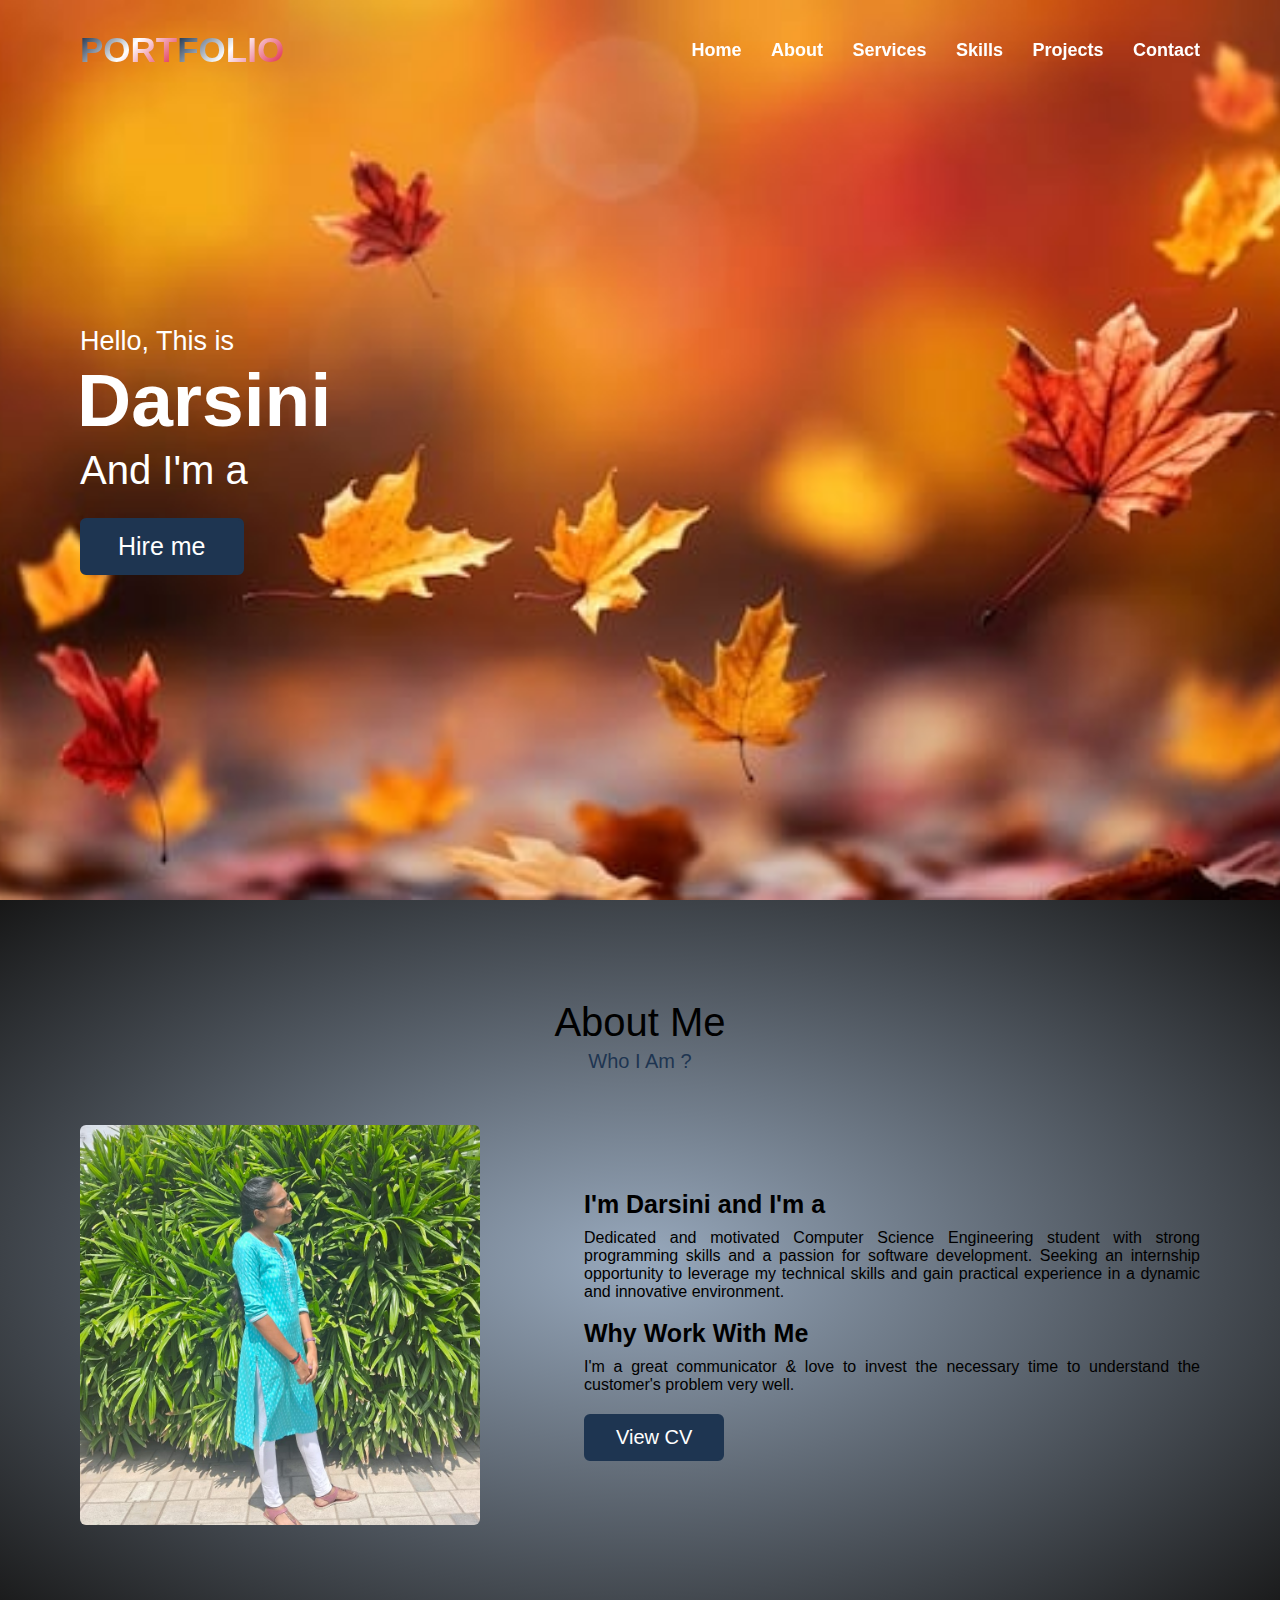
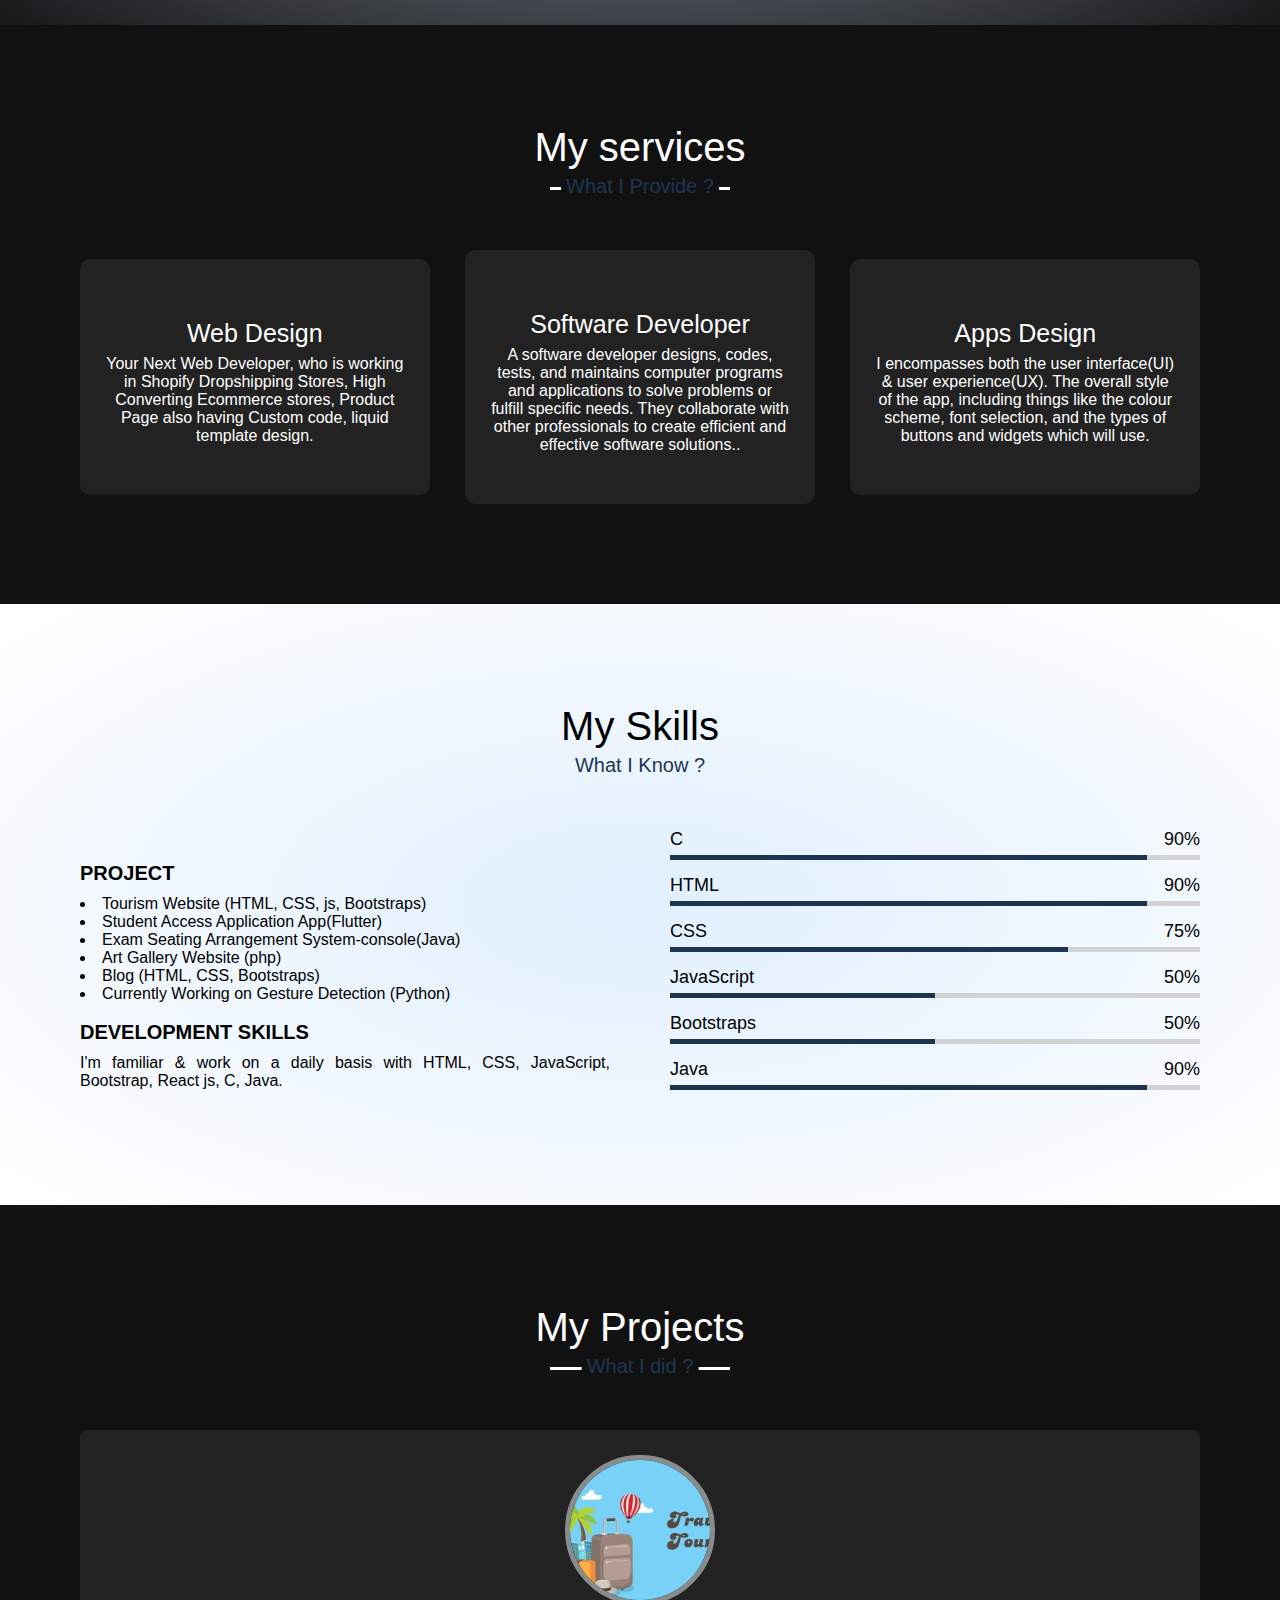
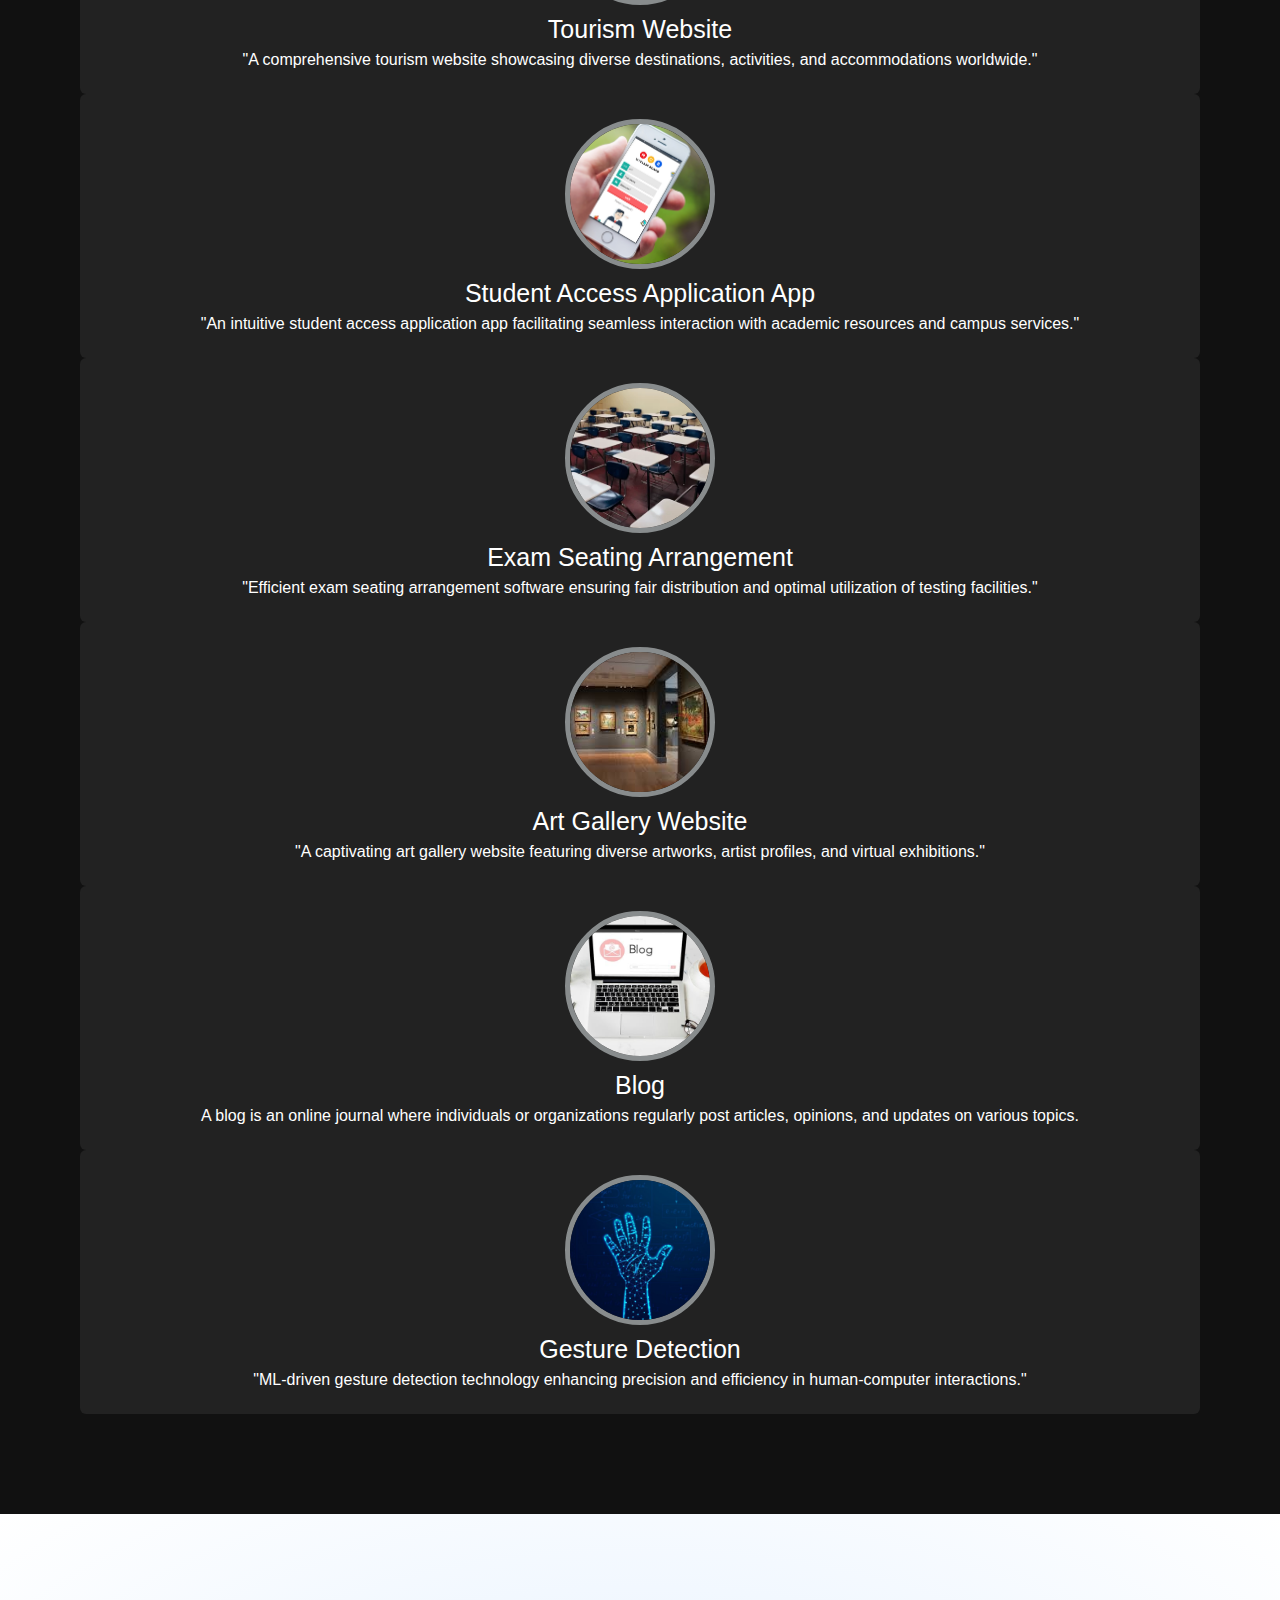
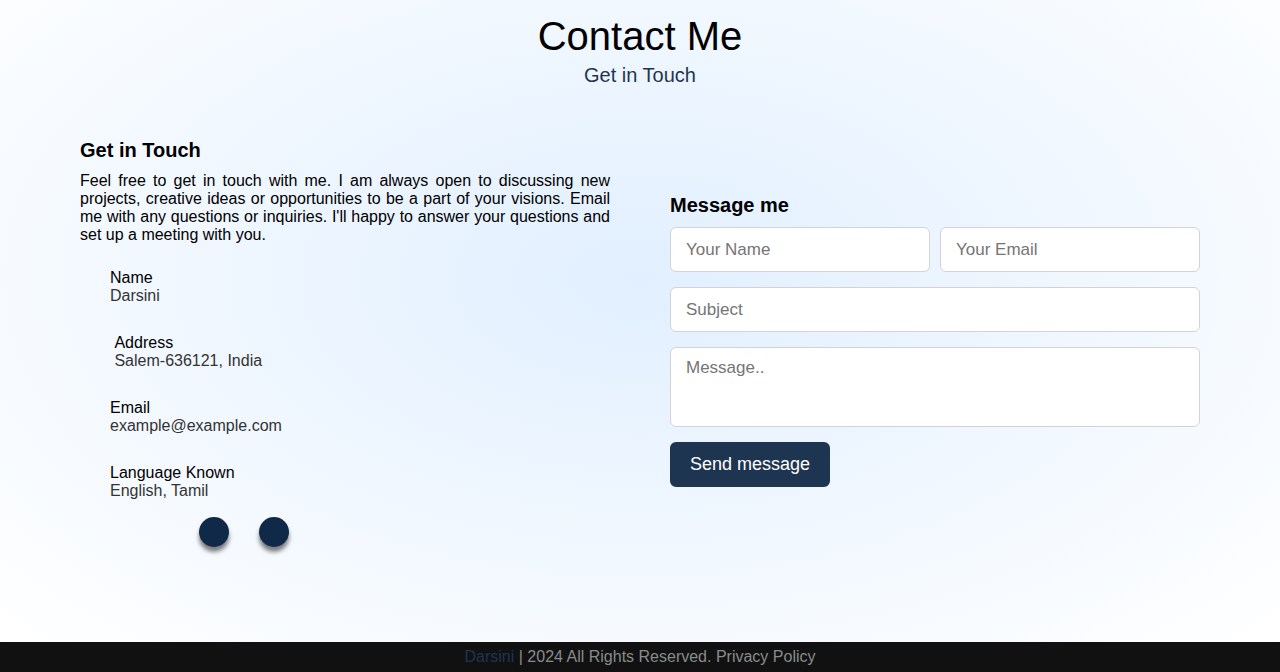
<file: LEVEL 1 TASK 2/index.html>
<body>
    <link rel="stylesheet" href="style.css">
    <script src="script.js"></script>
      <i class="fas fa-angle-up"></i>
    </div>
  
    
    <nav class="navbar">
      <div class="max-width">
        <div class="logo"><a href="#"><span>PORT</span><span>FOLIO</span></span></a></div>
        <ul class="menu">
          <li><a href="#home" class="menu-btn"><strong>Home</strong></a></li>
          <li><a href="#about" class="menu-btn"><strong>About</strong></a></li>
          <li><a href="#services" class="menu-btn"><strong>Services</strong></a></li>
          <li><a href="#skills" class="menu-btn"><strong>Skills</strong></a></li>
          <li><a href="#projects" class="menu-btn"><strong>Projects</strong></a></li>
          <li><a href="#contact" class="menu-btn"><strong>Contact</strong></a></li>
        </ul>
        <div class="menu-btn">
          <i class="fas fa-bars"></i>
        </div>
      </div>
    </nav>
  
    
    <section class="home" id="home">
      <div class="max-width">
        <div class="home-content">
          <div class="text-1">Hello, This is</div>
          <div class="text-2">Darsini</div>
          <div class="text-3">And I'm a <span class="typing"></span></div>
          <a href="#">Hire me</a>
        </div>
      </div>
    </section>
  
    
    <section class="about" id="about">
      <div class="max-width">
        <h2 class="title">About Me</h2>
        <div class="about-content">
          <div class="column left">
            <img src="profile.jpeg" alt="Profile Image 626x626">
          </div>
          <div class="column right">
            <div class="text">I'm Darsini and I'm a <span class="typing-2"></span></div>
            <p>Dedicated and motivated Computer Science Engineering student with strong programming skills and a passion for software development. Seeking an internship opportunity to leverage my technical skills and gain practical experience in a dynamic and innovative environment.</p>
            <br>
            <div class="text">Why Work With Me</div>
            <p>I'm a great communicator & love to invest the necessary time to understand the customer's problem very well.</p>
  
            <a href="darsini resume.pdf" target="blank">View CV</a>
          </div>
        </div>
      </div>
    </section>
  
    
    <section class="services" id="services">
      <div class="max-width">
        <h2 class="title">My services</h2>
        <div class="serv-content">
          <div class="card">
            <div class="box">
              <i class="fas fa-laptop-code"></i>
              <div class="text">Web Design</div>
              <p>Your Next Web Developer, who is working in Shopify Dropshipping Stores, High Converting Ecommerce stores, Product Page also having Custom code, liquid template design.</p>
            </div>
          </div>
          <div class="card">
            <div class="box">
              <i class="fas fa-user-secret"></i>
              <div class="text">Software Developer</div>
              <p>A software developer designs, codes, tests, and maintains computer programs and applications to solve problems or fulfill specific needs. They collaborate with other professionals to create efficient and effective software solutions..</p>
            </div>
          </div>
          <div class="card">
            <div class="box">
              <i class="fas fa-code"></i>
              <div class="text">Apps Design</div>
              <p>I encompasses both the user interface(UI) & user experience(UX). The overall style of the app, including things like the colour scheme, font selection, and the types of buttons and widgets which will use.</p>
            </div>
          </div>
        </div>
      </div>
    </section>
  
   
    <section class="skills" id="skills">
      <div class="max-width">
        <h2 class="title">My Skills</h2>
        <div class="skills-content">
          <div class="column left">
  
  
            <br>
            <div class="text">PROJECT</div>
  
            <p>
              <li>Tourism Website (HTML, CSS, js, Bootstraps)</li>
              <li>Student Access Application App(Flutter)</li>
              <li>Exam Seating Arrangement System-console(Java)
              <li >Art Gallery Website (php)</li>
              <li>Blog (HTML, CSS, Bootstraps)</li>
              <li>Currently Working on Gesture Detection (Python)</li>
            </p>
  
            <br>
            <div class="text">DEVELOPMENT SKILLS</div>
  
            <p>
              I'm familiar & work on a daily basis with HTML, CSS, JavaScript, Bootstrap, React js, C, Java.
            </p>
           
          </div>
          <div class="column right">
            <div class="bars">
              <div class="info">
                <span>C</span>
                <span>90%</span>
              </div>
              <div class="line c"></div>
            </div>
            <div class="bars">
              <div class="info">
                <span>HTML</span>
                <span>90%</span>
              </div>
              <div class="line html"></div>
            </div>
            <div class="bars">
              <div class="info">
                <span>CSS</span>
                <span>75%</span>
              </div>
              <div class="line css"></div>
            </div>
            <div class="bars">
              <div class="info">
                <span>JavaScript</span>
                <span>50%</span>
              </div>
              <div class="line js"></div>
            </div>
            <div class="bars">
              <div class="info">
                <span>Bootstraps</span>
                <span>50%</span>
              </div>
              <div class="line bootstraps"></div>
            </div>
            <div class="bars">
              <div class="info">
                <span>Java</span>
                <span>90%</span>
              </div>
              <div class="line java"></div>
            </div>
          </div>
        </div>
      </div>
    </section>
  
   
    <section class="projects" id="projects">
      <div class="max-width">
        <h2 class="title">My Projects</h2>
        <div class="carousel owl-carousel">
          <div class="card">
            <div class="box">
              <img src="tourism.jpg" alt="">
              <div class="text">Tourism Website</div>
              <p>"A comprehensive tourism website showcasing diverse destinations, activities, and accommodations worldwide."</p>
            </div>
          </div>
          <div class="card">
            <div class="box">
              <img src="student app.jpg" alt="">
              <div class="text">Student Access Application App</div>
              <p>"An intuitive student access application app facilitating seamless interaction with academic resources and campus services."</p>
            </div>
          </div>
          <div class="card">
            <div class="box">
              <img src="examseating.webp" alt="">
              <div class="text">Exam Seating Arrangement</div>
              <p>"Efficient exam seating arrangement software ensuring fair distribution and optimal utilization of testing facilities."</p>
            </div>
          </div>
          <div class="card">
            <div class="box">
              <img src="artgallery.jpg" alt="">
              <div class="text">Art Gallery Website</div>
              <p> "A captivating art gallery website featuring diverse artworks, artist profiles, and virtual exhibitions."</p>
            </div>
          </div>
          <div class="card">
            <div class="box">
              <img src="blog.jpeg" alt="">
              <div class="text">Blog</div>
              <p>A blog is an online journal where individuals or organizations regularly post articles, opinions, and updates on various topics.</p>
            </div>
          </div>
          <div class="card">
            <div class="box">
              <img src="gesture.jpg" alt="">
              <div class="text">Gesture Detection</div>
              <p>"ML-driven gesture detection technology enhancing precision and efficiency in human-computer interactions."</p>
            </div>
          </div>
        </div>
      </div>
    </section>
  
    
    <section class="contact" id="contact">
      <div class="max-width">
        <h2 class="title">Contact Me</h2>
        <div class="contact-content">
          <div class="column left">
            <div class="text">Get in Touch</div>
            <p>Feel free to get in touch with me. I am always open to discussing new projects, creative ideas or opportunities to be a part of your visions. Email me with any questions or inquiries. I'll happy to answer your questions and set up a meeting with you.</p>
            <div class="icons">
  
                <div class="row">
                  <i class="fa-solid fa-user-large"></i>
                  <div class="info">
                    <div class="head">Name</div>
                    <div class="sub-title"><a href="#" style="text-decoration: none; color: #333;"> Darsini</a></div>
                  </div>
                </div>
              </a>
  
              <div class="row">
                <i class="fa-solid fa-location-dot"></i>
                <div class="info">
                  <div class="head">&nbsp;Address</div>
                  <div class="sub-title">&nbsp;Salem-636121, India</div>
                </div>
              </div>
  
              <div class="row">
                <i class="fa-solid fa-envelope"></i>
                <div class="info">
                  <div class="head">Email</div>
                  <div class="sub-title"><a href="mailto:#" style="text-decoration: none; color: #333;"> example@example.com</a></div>
                </div>
              </div>
  
              <div class="row">
                <i class="bi bi-translate"></i>
                <div class="info">
                  <div class="head">Language Known</div>
                  <div class="sub-title">English, Tamil</div>
                </div>
              </div>
  
              <br>
  
              
              <div class="social-menu">
                <ul>
                  <li><a href="https://github.com/Darsini06"><i class="fa-brands fa-github"></i></a></li>
                  <li><a href="https://www.linkedin.com/in/darsini-darsini-883a52311"><i class="fa fa-linkedin-in"></i></a></li>
                </ul>
              </div>
            </div>
          </div>
  
          
          <div class="column right">
            <div class="text">Message me</div>
            <form action="#">
              <div class="fields">
                <div class="field name">
                  <input type="text" placeholder="Your Name" required>
                </div>
                <div class="field email">
                  <input type="email" placeholder="Your Email" required>
                </div>
              </div>
              <div class="field">
                <input type="text" placeholder="Subject" required>
              </div>
              <div class="field textarea">
                <textarea cols="30" rows="10" placeholder="Message.." required></textarea>
              </div>
              <div class="button-area">
                <button type="submit">Send message</button>
              </div>
            </form>
          </div>
        </div>
      </div>
    </section>
  
    
    <footer>
      <span>
        <a href=""> Darsini</a> | <span class="far fa-copyright"></span> 2024 All Rights Reserved. Privacy Policy
      </span>
    </footer>
  
  </body>
</file>
<file: LEVEL 1 TASK 2/style.css>
* {
  margin: 0;
  padding: 0;
  box-sizing: border-box;
  text-decoration: none;
}

html {
  scroll-behavior: smooth;
}

::-webkit-scrollbar {
  width: 6px;
}

::-webkit-scrollbar-track {
  background: #f1f1f1;
}

.loader_bg {
  position: fixed;
  z-index: 9999999;
  background: #fff;
  width: 100%;
  height: 100%;
}

.loader {
  height: 100%;
  width: 100%;
  position: absolute;
  left: 0;
  top: 0;
  display: flex;
  justify-content: center;
  align-items: center;
}

.loader img {
  width: 280px;
}

::-webkit-scrollbar-thumb {
  border-radius: 12px;
  background: linear-gradient(135deg, #f57308, #fff, rgb(11, 242, 7));
}

::-webkit-scrollbar-thumb:hover {
  background: linear-gradient(135deg, #1a6ad2, #fff, rgb(245, 5, 53));
}

/*  Simillar  */

section {
  padding: 100px 0;
}

.max-width {
  max-width: 1300px;
  padding: 0 80px;
  margin: auto;
}

.about,
.services,
.skills,
.projects,
.contact,
footer {
  font-family: "Poppins", sans-serif;
}

.about .about-content,
.services .serv-content,
.skills .skills-content,
.contact .contact-content {
  display: flex;
  flex-wrap: wrap;
  align-items: center;
  justify-content: space-between;
}

section .title {
  position: relative;
  text-align: center;
  font-size: 40px;
  font-weight: 500;
  margin-bottom: 60px;
  padding-bottom: 20px;
  font-family: "Ubuntu", sans-serif;
}

section .title::before {
  content: "";
  position: absolute;
  bottom: 0px;
  left: 50%;
  width: 180px;
  height: 3px;
  transform: translateX(-50%);
}

section .title::after {
  position: absolute;
  bottom: -8px;
  left: 50%;
  font-size: 20px;
  color: #1e3551;
  padding: 0 5px;
  transform: translateX(-50%);
}

/*  Navbar  */
.navbar {
  position: fixed;
  width: 100%;
  z-index: 999;
  padding: 30px 0;
  font-family: "Ubuntu", sans-serif;
  transition: all 0.3s ease;
}

.navbar.sticky {
  padding: 15px 0;
  background: #1e3551;
}

.navbar .max-width {
  display: flex;
  align-items: center;
  justify-content: space-between;
}

.navbar .logo a {
  color: #fff;
  font-size: 35px;
  font-weight: 600;
}

/*  Nav Logo Span Linear-Gradient  */
.navbar .logo a span {
  background: linear-gradient(135deg, #041d3d, #fff, crimson);
   -webkit-background-clip: text; 
  -webkit-text-fill-color: transparent;
  transition: all 0.3s ease;
}

.navbar.sticky .logo a span {
  color: #fff;
}

.navbar .menu li {
  list-style: none;
  display: inline-block;
}

.navbar .menu li a {
  display: block;
  color: #fff;
  font-size: 18px;
  font-weight: 500;
  margin-left: 25px;
  transition: color 0.3s ease;
}

.navbar .menu li a:hover {
  color: #1e3551;
}

.navbar.sticky .menu li a:hover {
  color: #fff;
}

/*  Menu Btn  */
.menu-btn {
  color: #fff;
  font-size: 23px;
  cursor: pointer;
  display: none;
}

.scroll-up-btn {
  position: fixed;
  height: 45px;
  width: 42px;
  background: #1e3551;
  right: 30px;
  bottom: 10px;
  text-align: center;
  line-height: 45px;
  color: #fff;
  z-index: 9999;
  font-size: 30px;
  border-radius: 6px;
  border-bottom-width: 2px;
  cursor: pointer;
  opacity: 0;
  pointer-events: none;
  transition: all 0.3s ease;
}

.scroll-up-btn.show {
  bottom: 30px;
  opacity: 1;
  pointer-events: auto;
}

.scroll-up-btn:hover {
  filter: brightness(90%);
}

/*  Home  */
.home {
  display: flex;
  background: url("bg.jpeg") no-repeat
    center;
  height: 100vh;
  color: #fff;
  min-height: 500px;
  background-size: cover;
  background-attachment: fixed;
  font-family: "Ubuntu", sans-serif;
}

.home .max-width {
  width: 100%;
  display: flex;
}

.home .max-width .row {
  margin-right: 0;
}

.home .home-content .text-1 {
  font-size: 27px;
}

.home .home-content .text-2 {
  font-size: 75px;
  font-weight: 600;
  margin-left: -3px;
}

.home .home-content .text-3 {
  font-size: 40px;
  margin: 5px 0;
}

/* Linear Gradient */
.home .home-content .text-3 span {
  color: #1e3551;
  background: linear-gradient(135deg, #041d3d, #fff, crimson);
  -webkit-background-clip: text;
  -webkit-text-fill-color: transparent;
  font-weight: 500;
}

.home .home-content a {
  display: inline-block;
  background: #1e3551;
  color: #fff;
  font-size: 25px;
  padding: 12px 36px;
  margin-top: 20px;
  font-weight: 400;
  border-radius: 6px;
  border: 2px solid #1e3551;
  transition: all 0.3s ease;
}

.home .home-content a:hover {
  color: #1e3551;
  background: none;
  animation: pulsate 1s ease-in-out;
}

/*  About  */
.about {
  background: radial-gradient(#98a9bd, rgb(23, 23, 23));
  
}
.about .title::after {
  content: "Who I Am ?";
  text-overflow: ellipsis;
  display: -webkit-inline-box;
  -webkit-line-clamp: 3;
  -webkit-box-orient: vertical;
}

.about .about-content .left {
  width: 45%;
}

.about .about-content .left img {
  height: 400px;
  width: 400px;
  object-fit: cover;
  border-radius: 6px;
}

.about .about-content .right {
  width: 55%;
}

.about .about-content .right .text {
  font-size: 25px;
  font-weight: 600;
  margin-bottom: 10px;
}

/* Linear Gradiant */
.about .about-content .right .text span {
  /* color: #1e3551; */
  background: linear-gradient(135deg, #041d3d, #fff, crimson);
  -webkit-background-clip: text;
  -webkit-text-fill-color: transparent;
}

.about .about-content .right p {
  text-align: justify;
}

.about .about-content .right a {
  display: inline-block;
  background: #1e3551;
  color: #fff;
  font-size: 20px;
  font-weight: 500;
  padding: 10px 30px;
  margin-top: 20px;
  border-radius: 6px;
  border: 2px solid #1e3551;
  transition: all 0.3s ease;
}

.about .about-content .right a:hover {
  color: #1e3551;
  background: none;
  animation: pulsate 1s ease-in-out;
}

/*  Service  */
.services,
.projects {
  color: #fff;
  background: #111;
}

.services .title::before,
.projects .title::before {
  background: #fff;
}

.services .title::after,
.projects .title::after {
  background: #111;
  content: "What I Provide ?";
}

.services .serv-content .card {
  width: calc(33% - 20px);
  background: #222;
  text-align: center;
  border-radius: 10px;
  padding: 50px 25px;
  cursor: pointer;
  transition: all 0.3s ease;
}

.services .serv-content .card:hover {
  background: #1e3551;
}

.services .serv-content .card .box {
  transition: all 0.3s ease;
}

.services .serv-content .card:hover .box {
  transform: scale(1.05);
}

.services .serv-content .card i {
  font-size: 50px;
  color: #888e8d;
  background: linear-gradient(135deg, #041d3d, #fff, crimson);
  -webkit-background-clip: text;
  -webkit-text-fill-color: transparent;
  transition: color 0.3s ease;
}

.services .serv-content .card:hover i {
  color: #fff;
}

.services .serv-content .card .text {
  font-size: 25px;
  font-weight: 500;
  margin: 10px 0 7px 0;
}

/*  Skills  */
.skills {
  background: radial-gradient(#e1efff, white);
}
.skills .title::after {
  content: "What I Know ?";
}

.skills .skills-content .column {
  width: calc(50% - 30px);
}

.skills .skills-content .left .text {
  font-size: 20px;
  font-weight: 600;
  margin-bottom: 10px;
}

.skills .skills-content .left p {
  text-align: justify;
}

.skills .skills-content .left a {
  display: inline-block;
  background: #1e3551;
  color: #fff;
  font-size: 18px;
  font-weight: 500;
  padding: 8px 16px;
  margin-top: 20px;
  border-radius: 6px;
  border: 2px solid #1e3551;
  transition: all 0.3s ease;
}

.skills .skills-content .left a:hover {
  color: #1e3551;
  background: none;
  animation: pulsate 1s ease-in-out;
}

.intern,
.project {
  list-style: none;
}

.intern::before,
.project::before {
  content: "✪ ";
  color: #1e3551;
}

.skills .skills-content .right .bars {
  margin-bottom: 15px;
}

.skills .skills-content .right .info {
  display: flex;
  margin-bottom: 5px;
  align-items: center;
  justify-content: space-between;
}

.skills .skills-content .right span {
  font-weight: 500;
  font-size: 18px;
}

.skills .skills-content .right .line {
  height: 5px;
  width: 100%;
  background: lightgrey;
  position: relative;
}

.skills .skills-content .right .line::before {
  content: "";
  position: absolute;
  height: 100%;
  left: 0;
  top: 0;
  background: #1e3551;
}

.skills-content .right .C::before {
  width: 90%;
}

.skills-content .right .html::before {
  width: 90%;
}

.skills-content .right .css::before {
  width: 75%;
}

.skills-content .right .js::before {
  width: 50%;
}

.skills-content .right .bootstraps::before {
  width: 50%;
}

.skills-content .right .Java::before {
  width: 90%;
}

/*  Projects  */
.projects .title::after {
  content: "What I did ?";
}

.projects .carousel .card {
  background: #222;
  border-radius: 6px;
  padding: 25px 35px;
  text-align: center;
  overflow: hidden;
  transition: all 0.3s ease;
}

.projects .carousel .card:hover {
  background: #1e3551;
}

.projects .carousel .card .box {
  display: flex;
  flex-direction: column;
  align-items: center;
  justify-content: center;
  transition: all 0.3s ease;
}

.projects .carousel .card:hover .box {
  transform: scale(1.05);
}

.projects .carousel .card .text {
  font-size: 25px;
  font-weight: 500;
  margin: 10px 0 7px 0;
}

.projects .carousel .card img {
  height: 150px;
  width: 150px;
  object-fit: cover;
  border-radius: 50%;
  border: 5px solid #888c8d;
  transition: all 0.3s ease;
}

.projects .carousel .card:hover img {
  border-color: #fff;
}

.owl-dots {
  text-align: center;
  margin-top: 20px;
}

.owl-dot {
  height: 13px;
  width: 13px;
  margin: 0 5px;
  outline: none !important;
  border-radius: 50%;
  border: 2px solid #888c8d !important;
  transition: all 0.3s ease;
}

.owl-dot.active {
  width: 35px;
  border-radius: 14px;
}

.owl-dot.active,
.owl-dot:hover {
  background: #18365a !important;
}


.contact {
  background: radial-gradient(#e1efff, white);
}

.contact .title::after {
  content: "Get in Touch";
}

.contact .contact-content .column {
  width: calc(50% - 30px);
}

.contact .contact-content .text {
  font-size: 20px;
  font-weight: 600;
  margin-bottom: 10px;
}

.contact .contact-content .left p {
  text-align: justify;
}

.contact .contact-content .left .icons {
  margin: 10px 0;
}

.contact .contact-content .row {
  display: flex;
  height: 65px;
  align-items: center;
}

.contact .contact-content .row .info {
  margin-left: 30px;
}

.contact .contact-content .row i {
  font-size: 25px;
  color: #1e3551;
}

.contact .contact-content .info .head {
  font-weight: 500;
  color: #000;
}

.contact .contact-content .info .sub-title {
  color: #333;
}

.contact .right form .fields {
  display: flex;
}

.contact .right form .field,
.contact .right form .fields .field {
  height: 45px;
  width: 100%;
  margin-bottom: 15px;
}

.contact .right form .textarea {
  height: 80px;
  width: 100%;
}

.contact .right form .name {
  margin-right: 10px;
}

.contact .right form .field input,
.contact .right form .textarea textarea {
  height: 100%;
  width: 100%;
  border: 1px solid lightgrey;
  border-radius: 6px;
  outline: none;
  padding: 0 15px;
  font-size: 17px;
  font-family: "Poppins", sans-serif;
  transition: all 0.3s ease;
}

.contact .right form .field input:focus,
.contact .right form .textarea textarea:focus {
  border-color: #b3b3b3;
}

.contact .right form .textarea textarea {
  padding-top: 10px;
  resize: none;
}

.contact .right form .button-area {
  display: flex;
  align-items: center;
}

.right form .button-area button {
  color: #fff;
  display: block;
  width: 160px !important;
  height: 45px;
  outline: none;
  font-size: 18px;
  font-weight: 500;
  border-radius: 6px;
  cursor: pointer;
  flex-wrap: nowrap;
  background: #1e3551;
  border: 2px solid #1e3551;
  transition: all 0.3s ease;
}

.right form .button-area button:hover {
  color: #1e3551;
  background: none;
  animation: pulsate 1s ease-in-out;
}


.col-4 {
  background: #d8d8d8;
}

.social-menu ul {
  position: absolute;
  left: 20%;
  padding: 0;
  margin: 0;
  transform: translate(-50%, -50%);
  display: flex;
}

.social-menu ul li {
  list-style: none;
  margin: 0 15px;
}

.social-menu ul li .fa {
  font-size: 30px;
  line-height: 60px;
  transition: 0.6s;
  color: #000;
}

.social-menu ul li .fa:hover {
  color: #fff;
}

.social-menu ul li a {
  left: px;
  right: 12px;
  padding-top: 3px;
  position: relative;
  display: block;
  width: 30px;
  height: 30px;
  border-radius: 50%;
  background-color: #102949;
  text-align: center;
  transition: 0.6s;
  box-shadow: 0 5px 4px rgba(0, 0, 0, 0.5);
}

.social-menu ul li a:hover {
  transform: translate(0, -10px);
}

.social-menu ul li:nth-child(1) a:hover {
  background-color: #131418;
}

.social-menu ul li:nth-child(2) a:hover {
  background-color: #0a66c2;
}

.social-menu ul li:nth-child(3) a:hover {
  background-color: #e4405f;
}
.social-menu ul li:nth-child(4) a:hover {
  background-color: #1da1f2;
}

.social-menu ul li:nth-child(5) a:hover {
  background-color: #e33054;
}

.social-menu ul li:nth-child(6) a:hover {
  background-color: #fc4f08;
}

.fa-brands {
  color: #fff;
}

.fa-solid {
  color: #fff;
}


footer {
  background: #111;
  padding: 6px 16px;
  color: #888c8d;
  text-align: center;
}

footer span a {
  color: #1e3551;
  text-decoration: none;
}

footer span a:hover {
  text-decoration: underline;
}


@keyframes pulsate {
  0% {
    box-shadow: 0 0 25px #888e8d, 0 0 50px #1e3551;
  }
}

@media (max-width: 1104px) {
  .about .about-content .left img {
    height: 350px;
    width: 350px;
  }
  section .title::after {
    bottom: -8px;
    font-size: 16px;
  }
}

@media (max-width: 991px) {
  .social-menu ul li a {
    left: 114px;
  }
}

@media (max-width: 947px) {
  .menu-btn {
    display: block;
    z-index: 999;
  }
  .menu-btn i.active:before {
    content: "\f00d";
  }
  .navbar .menu {
    position: fixed;
    height: 100vh;
    width: 100%;
    left: -100%;
    top: 0;
    background: #111;
    text-align: center;
    padding-top: 80px;
    transition: all 0.3s ease;
  }
  .navbar .menu.active {
    left: 0;
  }
  .navbar .menu li {
    display: block;
  }
  .navbar .menu li a {
    display: inline-block;
    margin: 20px 0;
    font-size: 25px;
  }
  .home .home-content .text-2 {
    font-size: 70px;
  }
  .home .home-content .text-3 {
    font-size: 35px;
  }
  .home .home-content a {
    font-size: 23px;
    padding: 10px 30px;
  }
  .max-width {
    max-width: 930px;
  }
  .about .about-content .column {
    width: 100%;
  }
  .about .about-content .left {
    display: flex;
    justify-content: center;
    margin: 0 auto 60px;
  }
  .about .about-content .right {
    flex: 100%;
  }
  .services .serv-content .card {
    width: calc(50% - 10px);
    margin-bottom: 20px;
  }
  .skills .skills-content .column,
  .contact .contact-content .column {
    width: 100%;
    margin-bottom: 35px;
  }
}

@media (max-width: 690px) {
  .max-width {
    padding: 0 23px;
  }
  .home .home-content .text-2 {
    font-size: 60px;
  }
  .home .home-content .text-3 {
    font-size: 32px;
  }
  .home .home-content a {
    font-size: 20px;
  }
  .services .serv-content .card {
    width: 100%;
  }
}

@media (max-width: 500px) {
  .home .home-content .text-2 {
    font-size: 50px;
  }
  .home .home-content .text-3 {
    font-size: 27px;
  }
  .about .about-content .right .text,
  .skills .skills-content .left .text {
    font-size: 19px;
  }
  .contact .right form .fields {
    flex-direction: column;
  }
  .contact .right form .name,
  .contact .right form .email {
    margin: 0;
  }
  .right form .error-box {
    width: 150px;
  }
  .scroll-up-btn {
    right: 15px;
    bottom: 15px;
    height: 38px;
    width: 35px;
    font-size: 23px;
    line-height: 38px;
  }
}
</file>
